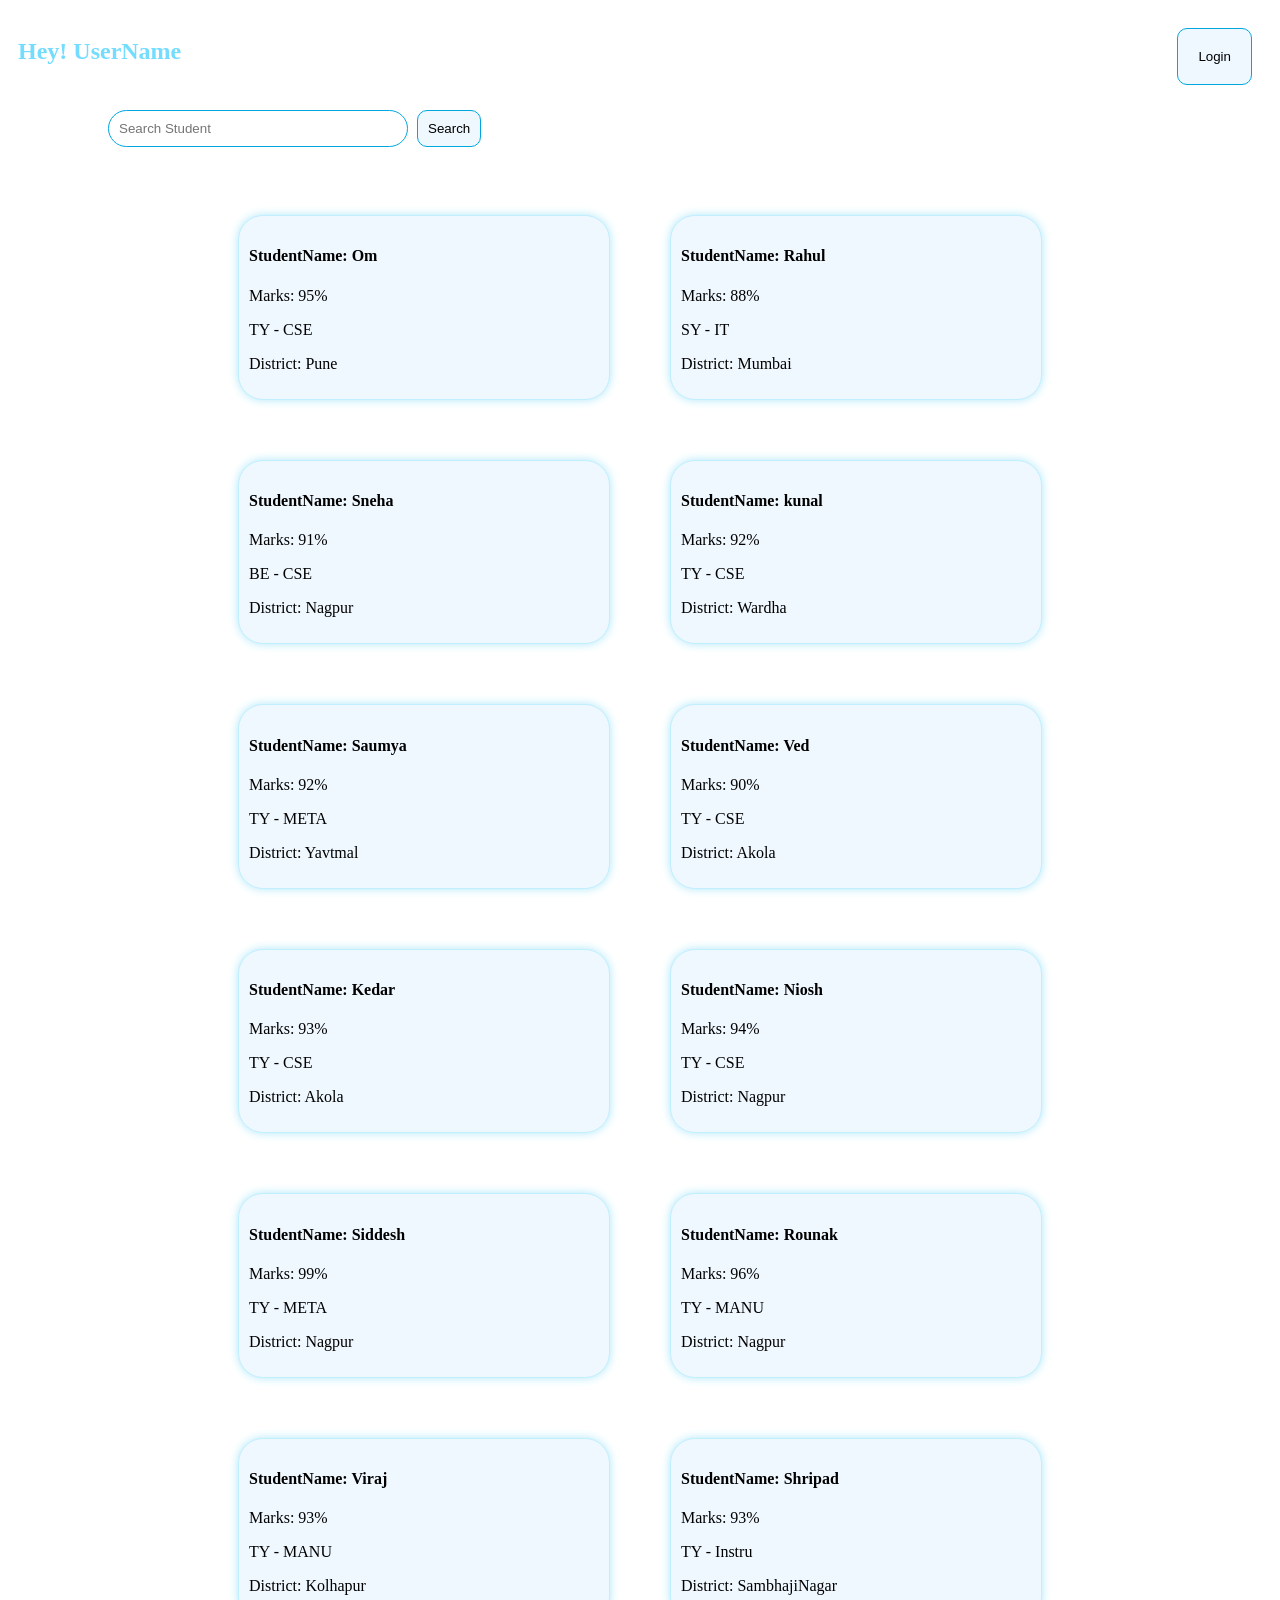
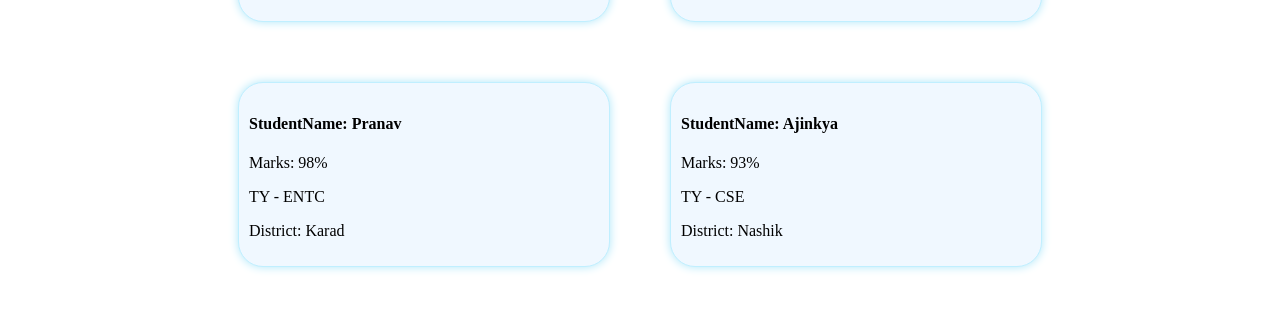
<file: index.html>
<!DOCTYPE html>
<html lang="en">
<head>
    <meta charset="UTF-8">
    <meta name="viewport" content="width=device-width, initial-scale=1.0">
    <title>Practice</title>
    <link rel="stylesheet" href="style.css">
</head>
<body>
    <header class="headtag">
        <div>
             <h2>Hey! UserName</h2>
        </div>
        <div id="btn">
            <button>Login</button>
        </div>
    </header>
    <section>

        <input id="search" type="search" placeholder="Search Student">
        <button id="searchbtn">Search</button>
        <div id="cardcontainer">  
        </div>

    </section>
    <script src="script.js"></script>
</body>
</html>
</file>
<file: style.css>
.headtag{
    display: flex;
    justify-content: space-between;
}
#cardcontainer{
    display: flex;
    gap: 60px;
    flex-wrap: wrap;
    margin: 5%;
    justify-content: center;
}
.card{
    justify-content: center;
    align-self: center;
    width: 350px;
    padding: 10px;
    background-color: aliceblue ;
    border: 1px solid #c0efff;
    border-radius: 25px;
    box-shadow:0 0 10px rgb(175, 231, 249);
}
.card:hover{
    transform: scale(1.1);
    transition: 0.5s;
    background-color: #c0efff;
}

input{
    width:300px;
    padding:10px;
    margin:5px;
    border: 1px solid rgb(0, 167, 223);
    border-radius: 20px;
    margin-left: 100px;
    transition: 0.5s;
}
input:hover{
    transform:scale(1.05);
}
button{
    padding: 10px;
    border: 1px solid rgb(0, 167, 223);
    background-color: aliceblue;
    border-radius: 10px;
    transition: 0.5s;
}
button:hover{
    transform: scale(1.1);
    background-color: #c0efff;
}
header h2{
    padding: 10px;
    color: rgb(115, 220, 255);
}
header button{
    margin: 20px;
    padding: 20px;
}
.search{
    margin-top: 20px;
}



@media (max-width: 768px){
    .headtag{
        flex-direction: column;
        align-items: center;
        text-align: center;
    }
    header button{
        margin: 10px 0;
        padding: 12px 20px;
    }
    section{
        display: flex;
        flex-direction: column;
        align-items: center;
    }
    input{
        width: 90%;
        margin: 15px 0;
    }
    #searchbtn{
        width: 90%;
        margin-bottom: 20px;
    }
    #cardcontainer{
        gap: 20px;
        margin: 20px;
    }
    .card{
        width: 100%;
        max-width: 330px;
        padding: 15px;
    }
    .card h4{
        font-size: 18px;
    }
    .card p{
        font-size: 15px;
    }
}




@media (max-width: 480px){
    header h2{
        font-size: 22px;
    }
    input{
        width: 95%;
        font-size: 15px;
    }
    #searchbtn{
        width: 95%;
        font-size: 15px;
    }
    .card{
        width: 95%;
        padding: 12px;
    }
    .card h4{
        font-size: 17px;
    }
    .card p{
        font-size: 14px;
    }
}
</file>
